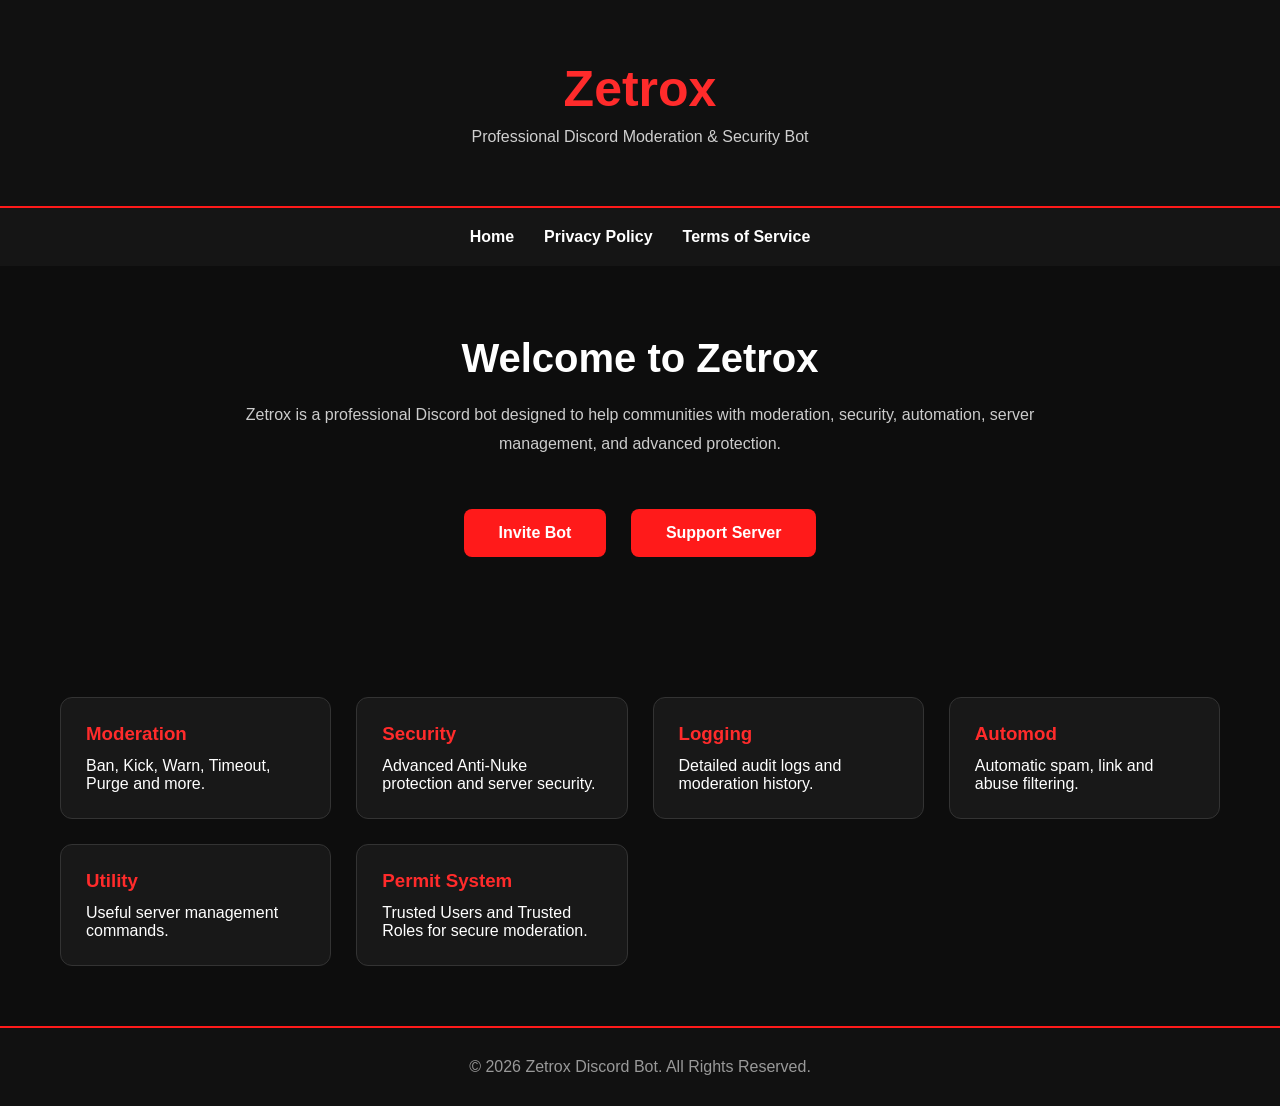
<file: index.html>
<!DOCTYPE html>
<html lang="en">
<head>
<meta charset="UTF-8">
<meta name="viewport" content="width=device-width, initial-scale=1.0">
<title>Zetrox Discord Bot</title>
<link rel="stylesheet" href="style.css">
</head>

<body>

<header>
    <h1>Zetrox</h1>
    <p>Professional Discord Moderation & Security Bot</p>
</header>

<nav>
    <a href="index.html">Home</a>
    <a href="privacy.html">Privacy Policy</a>
    <a href="terms.html">Terms of Service</a>
</nav>

<section class="hero">

<h2>Welcome to Zetrox</h2>

<p>
Zetrox is a professional Discord bot designed to help communities with moderation,
security, automation, server management, and advanced protection.
</p>

<div class="buttons">

<a href="https://discord.com/oauth2/authorize?client_id=1445000161032929373&scope=bot%20applications.commands&permissions=8">
Invite Bot
</a>

<a href="https://discord.gg/YOUR_SERVER">
Support Server
</a>

</div>

</section>

<section class="features">

<div class="card">
<h3>Moderation</h3>
<p>Ban, Kick, Warn, Timeout, Purge and more.</p>
</div>

<div class="card">
<h3>Security</h3>
<p>Advanced Anti-Nuke protection and server security.</p>
</div>

<div class="card">
<h3>Logging</h3>
<p>Detailed audit logs and moderation history.</p>
</div>

<div class="card">
<h3>Automod</h3>
<p>Automatic spam, link and abuse filtering.</p>
</div>

<div class="card">
<h3>Utility</h3>
<p>Useful server management commands.</p>
</div>

<div class="card">
<h3>Permit System</h3>
<p>Trusted Users and Trusted Roles for secure moderation.</p>
</div>

</section>

<footer>

<p>
© 2026 Zetrox Discord Bot. All Rights Reserved.
</p>

</footer>

</body>
</html>
</file>
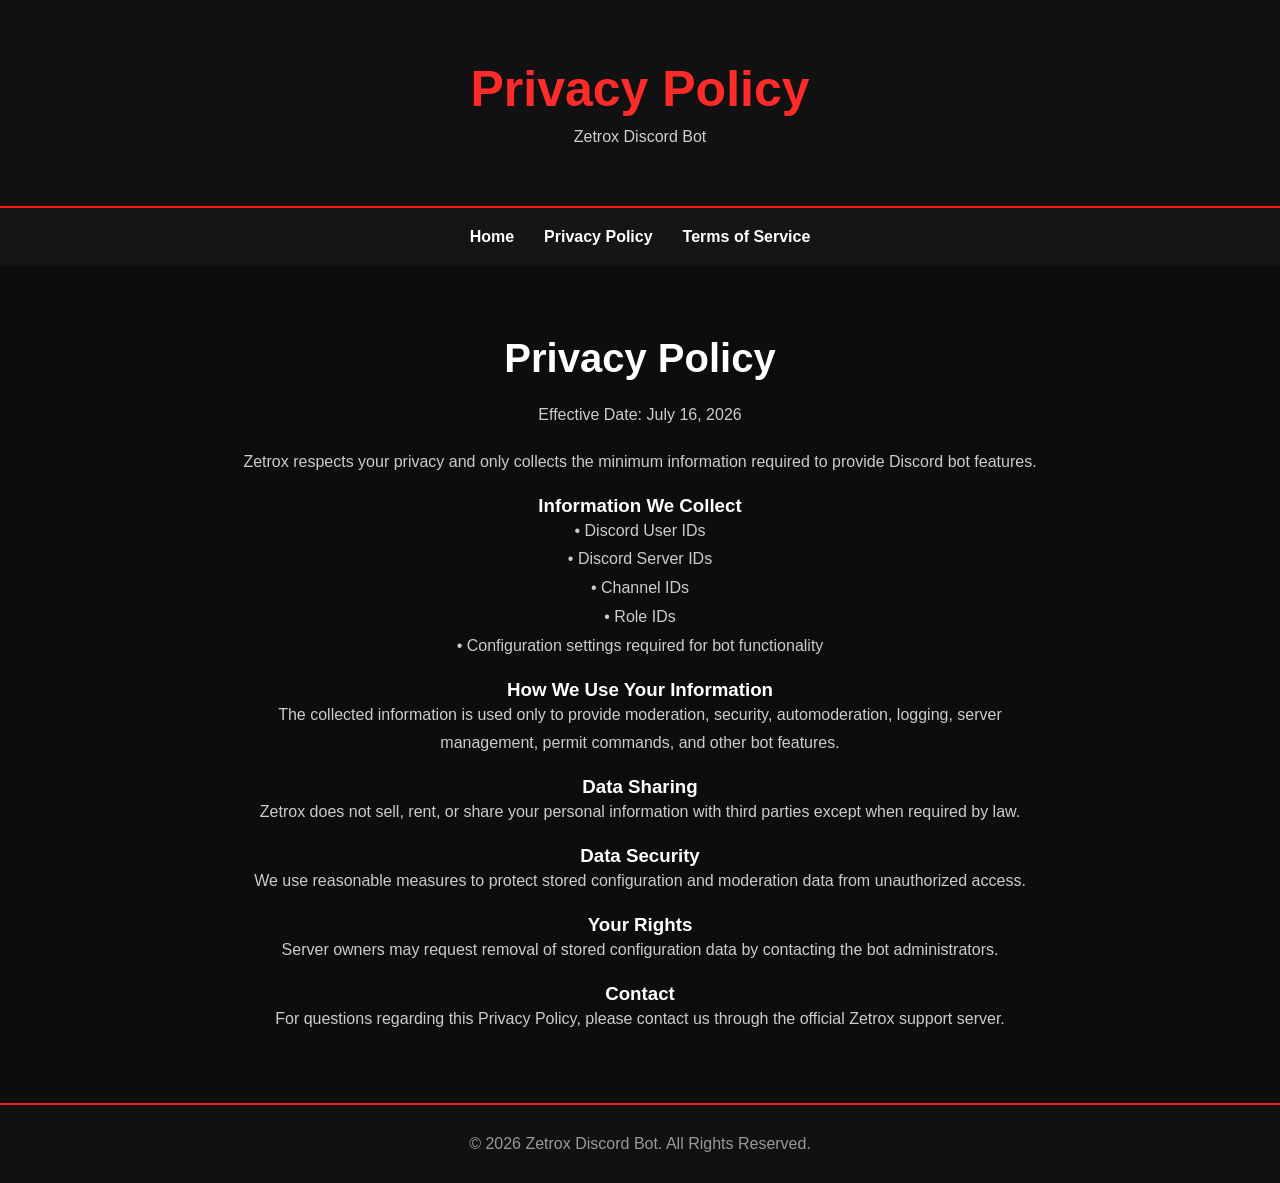
<file: privacy.html>
<!DOCTYPE html>
<html lang="en">
<head>
<meta charset="UTF-8">
<meta name="viewport" content="width=device-width, initial-scale=1.0">
<title>Privacy Policy | Zetrox</title>
<link rel="stylesheet" href="style.css">
</head>

<body>

<header>
<h1>Privacy Policy</h1>
<p>Zetrox Discord Bot</p>
</header>

<nav>
<a href="index.html">Home</a>
<a href="privacy.html">Privacy Policy</a>
<a href="terms.html">Terms of Service</a>
</nav>

<section class="hero">

<h2>Privacy Policy</h2>

<p>
Effective Date: July 16, 2026
</p>

<br>

<p>
Zetrox respects your privacy and only collects the minimum information required to provide Discord bot features.
</p>

<br>

<h3>Information We Collect</h3>

<p>
• Discord User IDs<br>
• Discord Server IDs<br>
• Channel IDs<br>
• Role IDs<br>
• Configuration settings required for bot functionality
</p>

<br>

<h3>How We Use Your Information</h3>

<p>
The collected information is used only to provide moderation, security, automoderation, logging, server management, permit commands, and other bot features.
</p>

<br>

<h3>Data Sharing</h3>

<p>
Zetrox does not sell, rent, or share your personal information with third parties except when required by law.
</p>

<br>

<h3>Data Security</h3>

<p>
We use reasonable measures to protect stored configuration and moderation data from unauthorized access.
</p>

<br>

<h3>Your Rights</h3>

<p>
Server owners may request removal of stored configuration data by contacting the bot administrators.
</p>

<br>

<h3>Contact</h3>

<p>
For questions regarding this Privacy Policy, please contact us through the official Zetrox support server.
</p>

</section>

<footer>

<p>
© 2026 Zetrox Discord Bot. All Rights Reserved.
</p>

</footer>

</body>
</html>
</file>
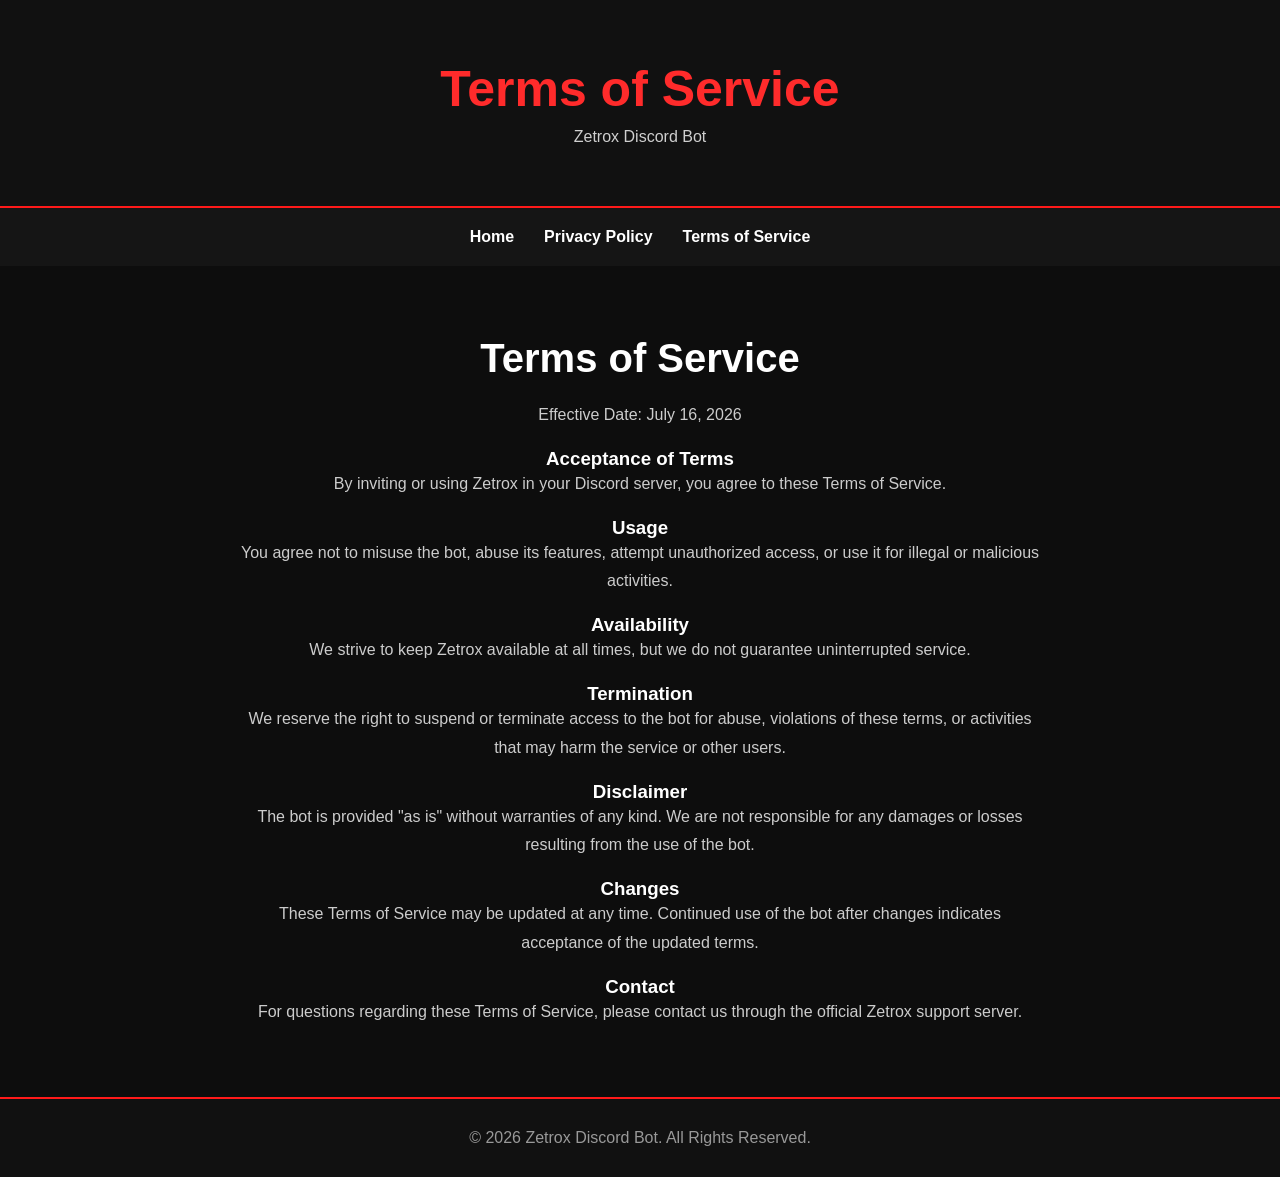
<file: terms.html>
<!DOCTYPE html>
<html lang="en">
<head>
<meta charset="UTF-8">
<meta name="viewport" content="width=device-width, initial-scale=1.0">
<title>Terms of Service | Zetrox</title>
<link rel="stylesheet" href="style.css">
</head>

<body>

<header>
<h1>Terms of Service</h1>
<p>Zetrox Discord Bot</p>
</header>

<nav>
<a href="index.html">Home</a>
<a href="privacy.html">Privacy Policy</a>
<a href="terms.html">Terms of Service</a>
</nav>

<section class="hero">

<h2>Terms of Service</h2>

<p>
Effective Date: July 16, 2026
</p>

<br>

<h3>Acceptance of Terms</h3>

<p>
By inviting or using Zetrox in your Discord server, you agree to these Terms of Service.
</p>

<br>

<h3>Usage</h3>

<p>
You agree not to misuse the bot, abuse its features, attempt unauthorized access, or use it for illegal or malicious activities.
</p>

<br>

<h3>Availability</h3>

<p>
We strive to keep Zetrox available at all times, but we do not guarantee uninterrupted service.
</p>

<br>

<h3>Termination</h3>

<p>
We reserve the right to suspend or terminate access to the bot for abuse, violations of these terms, or activities that may harm the service or other users.
</p>

<br>

<h3>Disclaimer</h3>

<p>
The bot is provided "as is" without warranties of any kind. We are not responsible for any damages or losses resulting from the use of the bot.
</p>

<br>

<h3>Changes</h3>

<p>
These Terms of Service may be updated at any time. Continued use of the bot after changes indicates acceptance of the updated terms.
</p>

<br>

<h3>Contact</h3>

<p>
For questions regarding these Terms of Service, please contact us through the official Zetrox support server.
</p>

</section>

<footer>
<p>© 2026 Zetrox Discord Bot. All Rights Reserved.</p>
</footer>

</body>
</html>
</file>
<file: style.css>
*{
margin:0;
padding:0;
box-sizing:border-box;
font-family:Arial,Helvetica,sans-serif;
}

body{
background:#0d0d0d;
color:white;
}

header{
padding:60px 20px;
text-align:center;
background:#111;
border-bottom:2px solid #ff1a1a;
}

header h1{
font-size:50px;
color:#ff2b2b;
}

header p{
margin-top:10px;
color:#cfcfcf;
}

nav{
display:flex;
justify-content:center;
gap:30px;
padding:20px;
background:#151515;
}

nav a{
color:white;
text-decoration:none;
font-weight:bold;
transition:.3s;
}

nav a:hover{
color:#ff2b2b;
}

.hero{
padding:70px 20px;
text-align:center;
}

.hero h2{
font-size:40px;
margin-bottom:20px;
}

.hero p{
max-width:800px;
margin:auto;
line-height:1.8;
color:#cccccc;
}

.buttons{
margin-top:40px;
}

.buttons a{
display:inline-block;
margin:10px;
padding:15px 35px;
background:#ff1a1a;
color:white;
text-decoration:none;
border-radius:8px;
font-weight:bold;
transition:.3s;
}

.buttons a:hover{
background:#cc0000;
}

.features{
display:grid;
grid-template-columns:repeat(auto-fit,minmax(250px,1fr));
gap:25px;
padding:60px;
}

.card{
background:#181818;
padding:25px;
border-radius:12px;
border:1px solid #333;
transition:.3s;
}

.card:hover{
border-color:#ff1a1a;
transform:translateY(-5px);
}

.card h3{
margin-bottom:12px;
color:#ff2b2b;
}

footer{
padding:30px;
text-align:center;
background:#111;
border-top:2px solid #ff1a1a;
color:#999;
}
</file>
